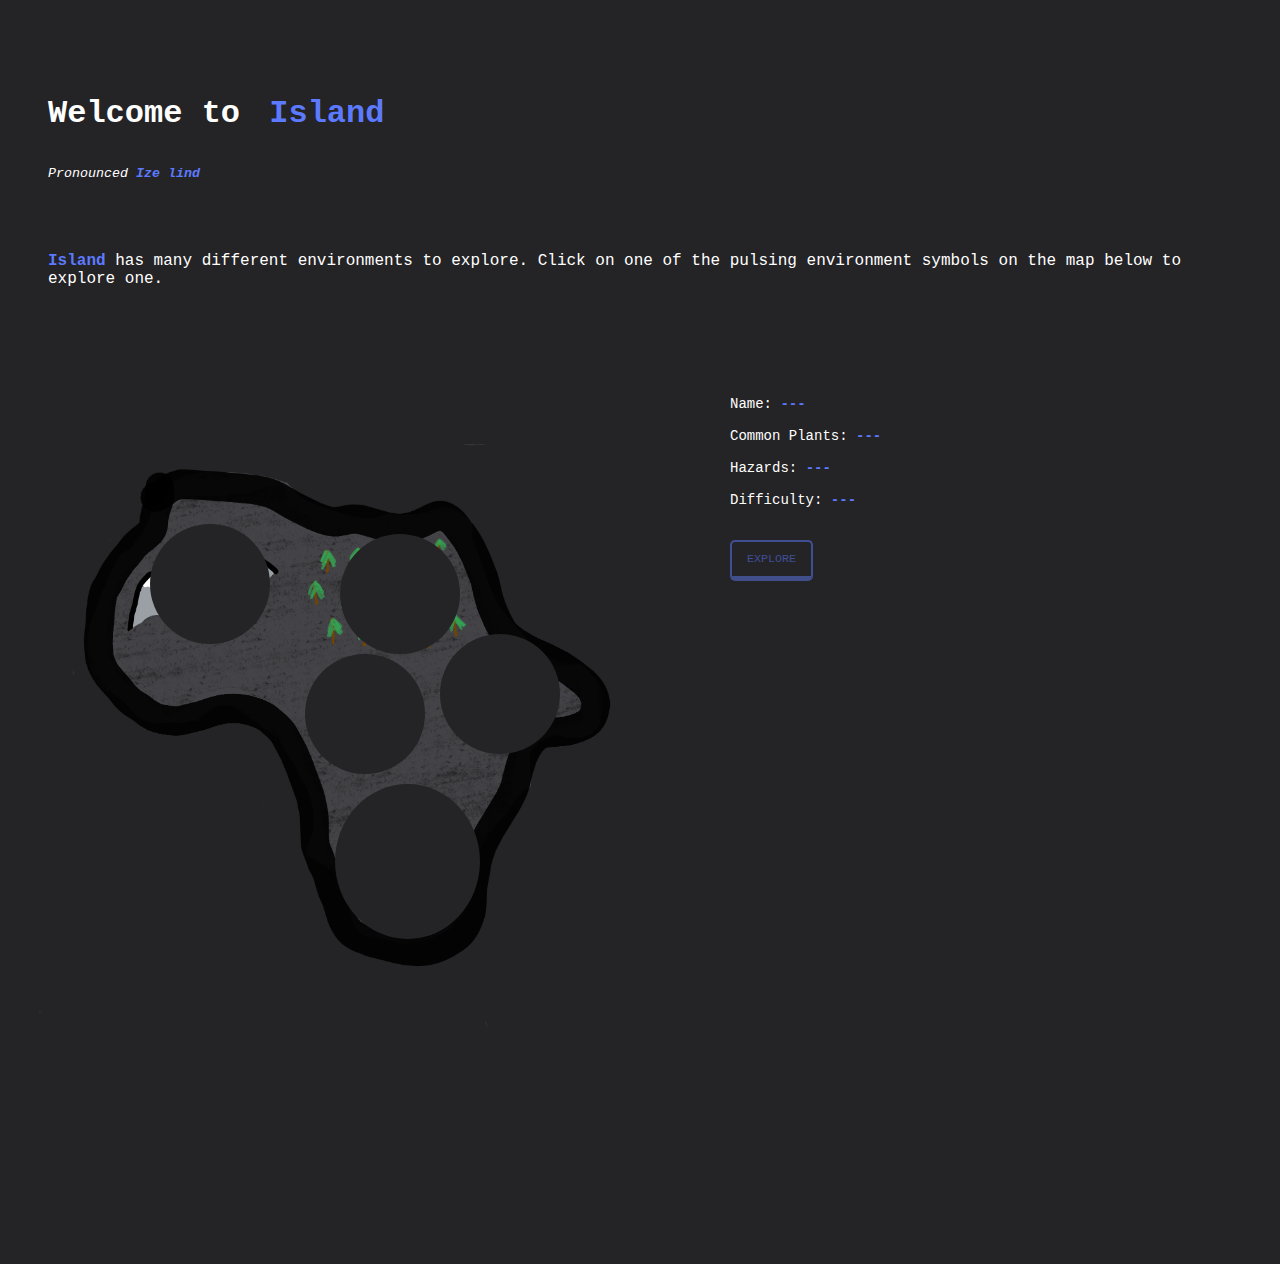
<file: map.html>
<!DOCTYPE html>

<head>
  <link rel="stylesheet" href="style.css" />
  <title>Code of Conduct: The Game</title>

</head>

<body class="map">
 
  <br /><br />
  <div class="heading">
    <h1>
      <span style="color: white;"> Welcome to</span> <strong> Island</strong>
    </h1>
    <p>
      <i style="font-size: smaller;">Pronounced <strong onclick="">Ize lind</strong></i>
    </p>
    <br />
    <p style="font-size: 16px;">
      <strong>Island</strong> has many different environments to explore. Click on
      one of the pulsing environment symbols on the map below to explore one.
    </p>
  </div>
  <div class="map-div-thing">
    <img class="map" src="map.png" />
    <div class="map-wrapper">
      <div class="marker mountains"
        onclick="fillData(`Mountains`, `Grass shoots, various herbs, ferns and wild berries`, `Big cliffs and holes in the rock`, `Hard`)">
      </div>
      <div class="marker hole"
        onclick="fillData(`Da Hole`, `It is a hole, so only lichen and other hole-plants live down there. What did you expect?`, `Lava pockets`, `Medium`)">
      </div>
      <div class="marker lake"
        onclick="fillData(`Big Pit with Water`, `Underwater sea things like algae`, `Fake sand`, `Easy`)"></div>
      <div class="marker lava"
        onclick="fillData(`Pit with Very Very Very Hot Stuff`, `Everything that touhes the hot stuff dies, so no plants survive near here`, `The Very Very Very Hot Stuff`, `Hard`)">
      </div>
      <div class="marker forest"
        onclick="fillData(`Tall Plants with Brown Stem and Green Decoration`, `The Tall Plants with Brown Stem and Green Decoration`, `Nothing really...`, `Easy`)">
      </div>
    </div>
  </div>

  <div class="instructions">
    <div class="env-info">
      <br />
      Name: <strong id="name">---</strong> <br /><br />
      Common Plants: <strong id="plants">---</strong> <br /><br />
      Hazards: <strong id="hazards">---</strong> <br /><br />
      Difficulty: <strong class="" id="difficulty">---</strong> <br /><br /><br />
      <button disabled id="play">EXPLORE</button>
    </div>
  </div>
  <script src="map.js"></script>
  <script>
    

  </script>
</body>
</file>
<file: style.css>
body *,
body {
	color: white;
	font-family: 'Courier New', Courier, monospace;
	background-color: #242325;
	padding: 10px;
}

signin {
	text-align: center;
	align-content: center;
}

a {
	color: #5c7aff;
}

a:hover {
	text-decoration: none;
	animation: 500ms;
}

h1,
strong,
b,
th {
    color: #5c7aff;
    padding: 0;
    background-color: transparent;
}

i {
	padding: 0;
}


#welcome {
	text-align: center;
}

table {
	border-collapse: collapse;
	width: 100%;
}

td,
th {
	text-align: left;
	padding: 8px;
}


body.canvas {
	padding: 0 !important;
	margin: 0 !important;
	height: 100vh;
	width: 100vw;
	overflow: hidden;
	background-color: #242325;
}



body.canvas .points {
	position: absolute;
	top: 10px !important;
	right: 10px !important;
	color: white;
	transition: 500ms;
	border: 1px solid #777;
	padding: 10px;
	border-radius: 5px;
}

body.canvas .points:hover {
	font-size: 35px;
	top: 20px !important;
	right: 20px !important;
}



button {
	cursor: pointer;
	border-radius: 5px;
	color: #5c7aff;
	border: 2.5px solid #5c7aff;
	background-color: rgb(00, 00, 00, 10%);
	background-color: #242325;
	border-bottom: 5px solid #5c7aee;
	padding: 10px;
	padding-left: 15px;
	padding-right: 15px;
	border-radius: 5px;
}

button:hover {
	transition: 500ms;
	font-size: bigger;
}

table col[type="points"] {
	align-items: center;
}

th {
	border: none;
}


td {
	border: none;
	border-bottom: 1px solid white;
}

button.play {
	position: fixed;
	bottom: 20px;
	right: 35%;
	left: 35%;
	font-size: 24px;
  height: 50px;
}

button.play:hover {
	font-size: 35px;
  height: fit-content;
}

.customization {
	padding-top: 30px;
}

.customization .ball {
	background-color: rgb(255, 255, 255);
	width: 250px;
	height: 250px;
	border-radius: 50%;
	margin: auto;
	padding: 10px;
}

.customization .color {
	width: 15px;
	height: 15px;
	display: inline-flex;
	cursor: pointer;
	justify-content: center;
	align-items: center;
	transition: 500ms;
	margin: 18px;
	border-radius: 15px;
}

.customization .color:hover {
	width: 25px;
	height: 25px;
}

.customization .colors {
	margin-bottom: 100px;
}

.customization {
	text-align: center;
	align-content: center;
}

.customization-button {
	position: fixed;
	bottom: 20px;
	right: calc(35% + 700px);
	left: 35%;
  height: 50px;
  width: 50px;
	font-size: 24px;
}

.customization img.music-provider {
  border-radius: 10px;
  height: 20px;
}

.canvas .bg,
.canvas .rpg {
	width: 100%;
	height: 100%;
	z-index: 1000000000000000000000000;
	position: absolute;
	top: 0;
	bottom: 0;
	display: none;
	left: 0;
	right: 0;
	align-content: center;
	justify-content: center;

}



.canvas .bg button {
	position: absolute;
	z-index: 100000000000;
	bottom: 20px;
	margin-left: 0;
}

.canvas .rpg button {
	position: fixed;
	bottom: 20px;
	right: 40%;
	left: 40%;
	font-size: 24px;
}

.canvas .bg .points-scored {
	font-size: 100px;
	text-align: center;
	display: inline-flex;
	align-content: center;
	justify-content: center;

}

.canvas .bg .counter {
	height: 50%;
	text-align: center;
	margin-top: 10%;
}

.canvas .bg .colors-won .color {
	width: 15px;
	height: 15px;
	display: inline-block;
	cursor: pointer;
	transition: 500ms;
	margin: 10px;
	border-radius: 15px;
}

.canvas .bg .colors-won .color {
	width: 25px;
	height: 25px;
}

body.map img.map {
    /* min-height: 90vh; */
    /* max-height: 90vh; */
    height: 601px;
    width: 650px;
    position: absolute;
    /* top: 0; */
    background-color: transparent;
    left: 0;
}

body.map div.map-wrapper {
	width: 100%;
	min-height: 90vh;
	max-height: 90vh;
	position: absolute;
	/* top: 40px;  */
	left: 0;
	background-color: transparent;
	min-width: 90vw;
	max-width: 90vw;
}

body.map div.map-wrapper div.marker {
	animation: pulse 5s infinite;
	position: absolute;
	cursor: pointer;
	border-radius: 50%;
}

body.map div.map-wrapper div.marker.mountains {
	position: absolute;
	width: 100px;
	height: 100px;
	top: 90px;
	border-radius: 50%;
	left: 150px;
}


body.map div.map-wrapper div.marker.forest {
	position: absolute;
	width: 100px;
	height: 100px;
	top: 100px;
	border-radius: 50%;
	left: 340px;
}

body.map div.map-wrapper div.marker.hole {
	position: absolute;
	width: 100px;
	height: 100px;
	top: 200px;
	border-radius: 50%;
	left: 440px;
}

body.map div.map-wrapper div.marker.lake {
	position: absolute;
	width: 100px;
	height: 100px;
	top: 220px;
	border-radius: 50%;
	left: 305px;
}

body.map div.map-wrapper div.marker.lava {
	position: absolute;
	width: 125px;
	height: 135px;
	top: 350px;
	border-radius: 50%;
	left: 335px;
}

body.map div.heading {
	margin: 10px;
}


@keyframes pulse {
	0% {
		background-color: rgb(255, 255, 255, 5%);
	}

	20% {
		background-color: rgb(255, 255, 255, 15%);
	}

	40% {
		background-color: rgb(255, 255, 255, 5%);
	}

	60% {
		background-color: rgb(255, 255, 255, 15%);
	}

	80% {

		background-color: rgb(255, 255, 255, 5%);
	}

	100% {
		background-color: rgb(255, 255, 255, 15%);

	}
}


#loading {
    width: 100%;
    height: 100%;
    top: 0px;
    left: 0px;
    position: fixed;
    display: block;
    opacity: 0.7;
    background-color: #fff;
    z-index: 99;
    text-align: center;
}

#loading-image {
    position: absolute;
    top: 100px;
    left: 240px;
    z-index: 100;
}

[disabled] {
	opacity: 50%;
	cursor: not-allowed;
}

body.map div.instructions {
	position: absolute;
	top: 350px;
	font-size: 10px;
	left: 700px;
	margin: 10px;
	background: transparent;
}

@media only screen and (max-width: 600px) {
	body.map div.instructions {
		position: absolute;
		top: 708px;
		left: 10px !important;
		font-size: 10px;
		width: 500px;
		margin: 10px;
		width: 250px;
		background: transparent;
	}
}

body.map div.map-div-thing {
	margin-top: 100px;
}

body.map div.instructions div.env-info button#play {
	font-size: smaller;
}

body.map div.env-info {
	font-size: 14px;
	background: transparent;

}

.canvas .rpg .youbutnot * {
	display: inline-block;
}

.canvas .rpg .youbutnot {
	top: 20px;
	left: 20px;
}

.canvas .rpg .youbutnot .you-talk,
.canvas .rpg .notyou .edna-talk {
	padding-top: 5%;
	padding-left: 50px;
}

.canvas .rpg .notyou img {
	width: auto;
	display: inline-flex;
	text-align: top;
	height: 200px;
}


.canvas .rpg .youbutnot div.you {
	width: 200px;
	height: 200px;
	border-radius: 50%;
}

.canvas .rpg .youbutnot,
.canvas .rpg .notyou {
	display: inline-flex;
	align-content: center;
}

.canvas .rpg,
.canvas .rpg * {
	padding: 10px;
}


	.loader {
    display: flex;
    height: 40px;
    width: 40px;
    border-radius: 50%;
    border: 4px solid rgba(255,255,255,0);
    border-top-color: 4px solid #7fc4d1;
    border-right-color: 4px solid #7fc4d1;
    -webkit-animation: single2 4s infinite linear;
    animation: single2 1.6s infinite linear;
	}

	@-webkit-keyframes single2 {
	   0% {
	      -webkit-transform: rotate(0deg);
	      transform: rotate(0deg);
	      border-top-color: #5c7aff;
	      border-right-color: #5c7aff;
	   }
	   50% {
	      border-top-color: #5c7aff;
	      border-right-color: #5c7aff;
	   }
	   100% {
	      -webkit-transform: rotate(720deg);
	      transform: rotate(720deg);
	      border-top-color: #5c7aff;
	      border-right-color: #5c7aff;
	   }
	}

	@keyframes single2 {
	   0% {
	      -webkit-transform: rotate(0deg);
	      transform: rotate(0deg);
	      border-top-color: #5c7aff;
	      border-right-color: #5c7aff;
	   }
	   50% {
	      border-top-color: #5c7aff;
	      border-right-color: #5c7aff;
	   }
	   100% {
	      -webkit-transform: rotate(720deg);
	      transform: rotate(720deg);
	      border-top-color: #5c7aff;
	      border-right-color: #5c7aff;
	   }
	}

.loader-container {
  display: flex;
      align-content: center;
    justify-content: center;
    align-items: center;
}

#difficulty {
  text-transform: uppercase;
}

#difficulty.Medium {
  color: orange;
}

#difficulty.Hard {
  color: red;
}

#difficulty.Easy {
  color: green;
}

@keyframes shake {
 0% { transform: translate(0, 0) rotate(0deg); }
  25% { transform: translate(5px, 5px) rotate(5deg); }
  50% { transform: translate(0, 0) rotate(0deg); }
  75% { transform: translate(-5px, 5px) rotate(-5deg); }
  100% { transform: translate(0, 0) rotate(0deg); }
}

.tutorial {
  display: none; /* Hidden by default */
  position: fixed; /* Stay in place */
  z-index: 1; /* Sit on top */
  left: 0;
  top: 0;
  width: 100%; /* Full width */
  height: 100%; /* Full height */
  overflow: auto; /* Enable scroll if needed */
  background-color: rgb(0,0,0); /* Fallback color */
  background-color: rgba(0,0,0,0.4); /* Black w/ opacity */
}

/* Modal Content/Box */
.tutorial .content {
    background-color: #242325;
    margin: 54px auto;
    padding: 20px;
    border: 1px solid white;
    border-radius: 5px;
    width: 80%;
    align-items: center;
    align-content: center;
    /* height: 50%; */
    justify-content: center;
}

/* The Close Button */
.close {
    color: #aaa;
    float: right;
    padding: 12px;
    font-size: 28px;
    margin-right: 26px;
    border-radius: 5px;
    font-weight: bold;
    text-align: center;
    width: 25px;
    height: 32px;
}

.close:hover,
.close:focus {
  color: white;
  text-decoration: none;
  cursor: pointer;
}
</file>
